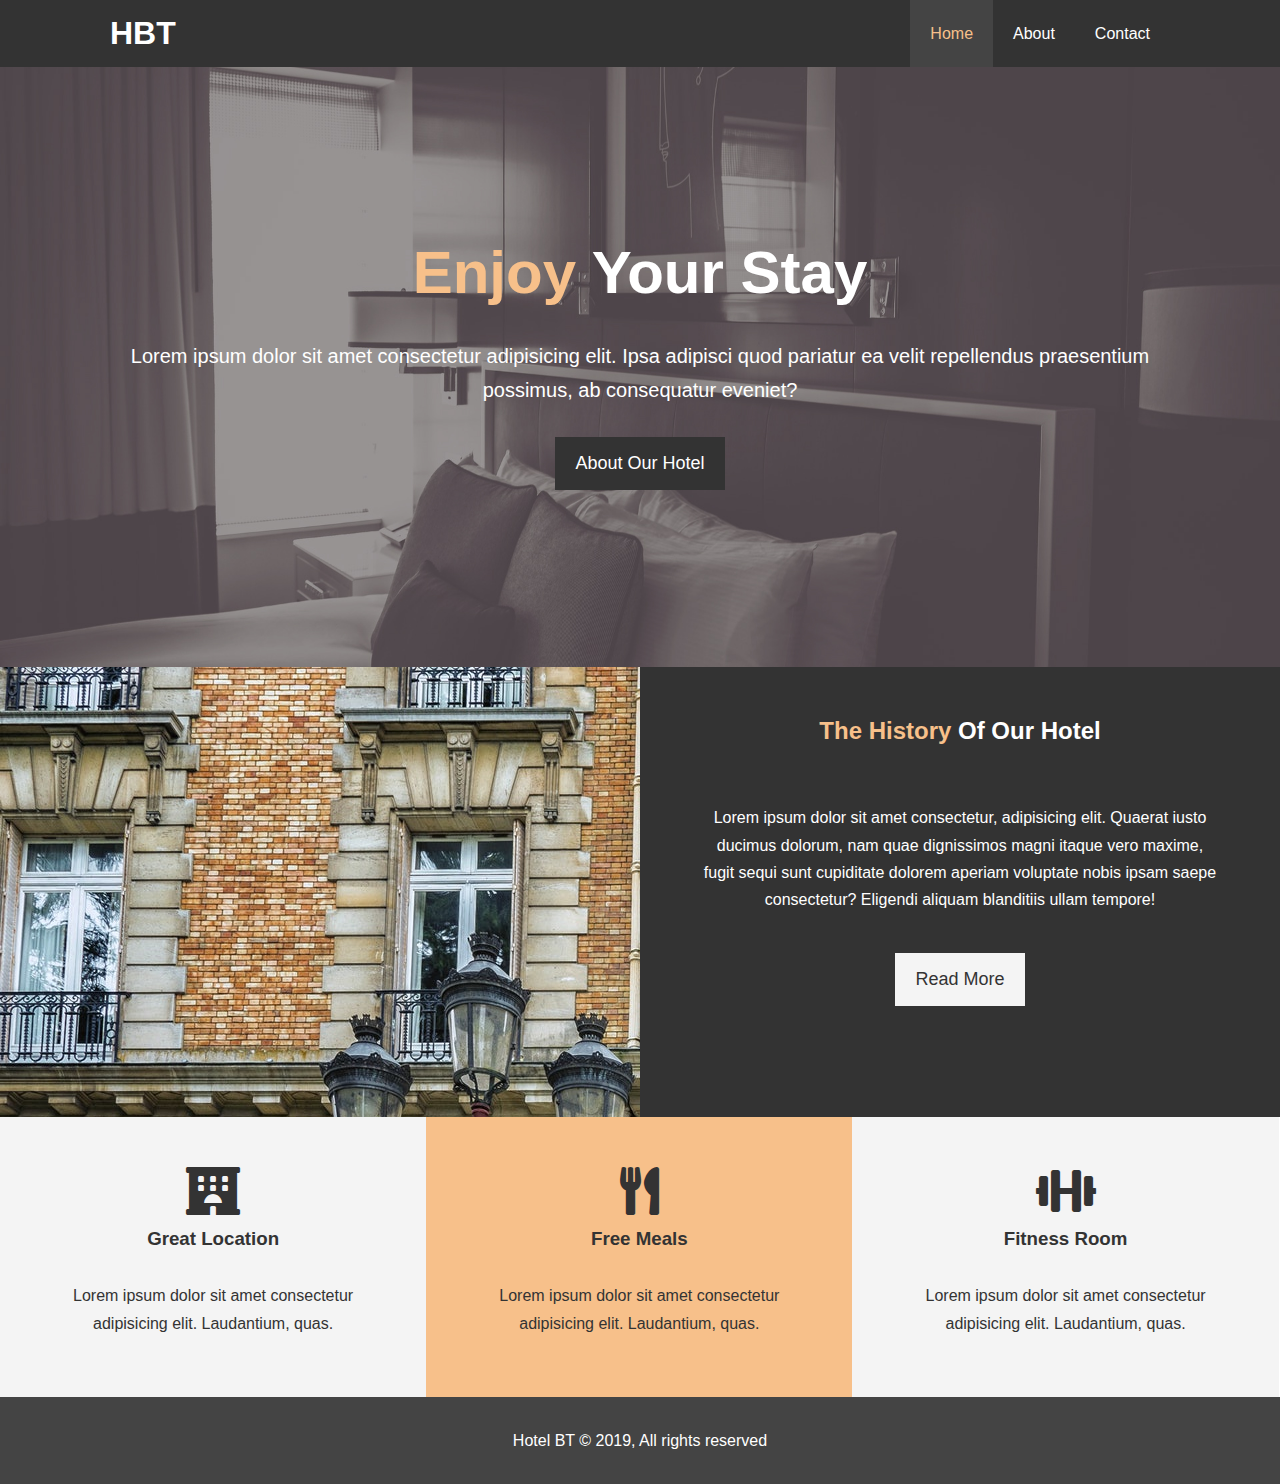
<file: index.html>
<!DOCTYPE html>
<html lang="en">
    <head>
        <meta charset="UTF-8">
        <meta name="viewport" content="width=device-width, initial-scale=1.0">
        <meta name="description" content="Welcome to the most extraordinary hotel in Boston Massachusetts">
        <meta name="keywords" content="hotel, boston hotel, new england hotel">
        <link href="/css/all.css" rel="stylesheet">
        <link rel="stylesheet" href="/css/style.css">
        <link rel="stylesheet" media="screen and (max-width: 768px)" href="/css/mobile.css">
        <title>Hotel BT | Welcome</title>
    </head>
    <body>
        <header>
            <nav id="navbar">
                <div class="container">
                    <h1 class="logo"><a href="index.html">HBT</a></h1>
                    <ul>
                        <li><a class="current" href="index.html">Home</a></li>
                        <li><a href="about.html">About</a></li>
                        <li><a href="contact.html">Contact</a></li>
                    </ul>
                </div>
            </nav>
            <div id="showcase">
                <div class="container">
                    <div class="showcase-content">
                        <h1><span class="text-primary">Enjoy</span> Your Stay</h1>
                        <p class="lead">Lorem ipsum dolor sit amet consectetur adipisicing elit. Ipsa adipisci quod pariatur ea velit repellendus praesentium possimus, ab consequatur eveniet?</p>
                        <a class="btn" href="about.html">About Our Hotel</a>
                    </div>
                </div>
            </div>
        </header>
        <section id="home-info" class="bg-dark">
            <div class="info-img"></div>
            <div class="info-content">
                <h2>
                    <span class="text-primary">The History</span> Of Our Hotel
                </h2>
                <p>
                    Lorem ipsum dolor sit amet consectetur, adipisicing elit. Quaerat iusto ducimus dolorum, nam quae dignissimos magni itaque vero maxime, fugit sequi sunt cupiditate dolorem aperiam voluptate nobis ipsam saepe consectetur? Eligendi aliquam blanditiis ullam tempore!
                </p>
                <a class="btn btn-light" href="about.html">Read More</a>
            </div>
        </section>
        <section id="features">
            <div class="box bg-light">
                <i class="fas fa-hotel fa-3x"></i>
                <h3>Great Location</h3>
                <p>Lorem ipsum dolor sit amet consectetur adipisicing elit. Laudantium, quas.</p>
            </div>
            <div class="box bg-primary">
                <i class="fas fa-utensils fa-3x"></i>
                <h3>Free Meals</h3>
                <p>Lorem ipsum dolor sit amet consectetur adipisicing elit. Laudantium, quas.</p>
            </div>
            <div class="box bg-light">
                <i class="fas fa-dumbbell fa-3x"></i>
                <h3>Fitness Room</h3>
                <p>Lorem ipsum dolor sit amet consectetur adipisicing elit. Laudantium, quas.</p>
            </div>
        </section>

        <div class="clr"></div>
        <footer id="main-footer">
            <p>Hotel BT &copy; 2019, All rights reserved</p>
        </footer>
    </body>
</html>
</file>
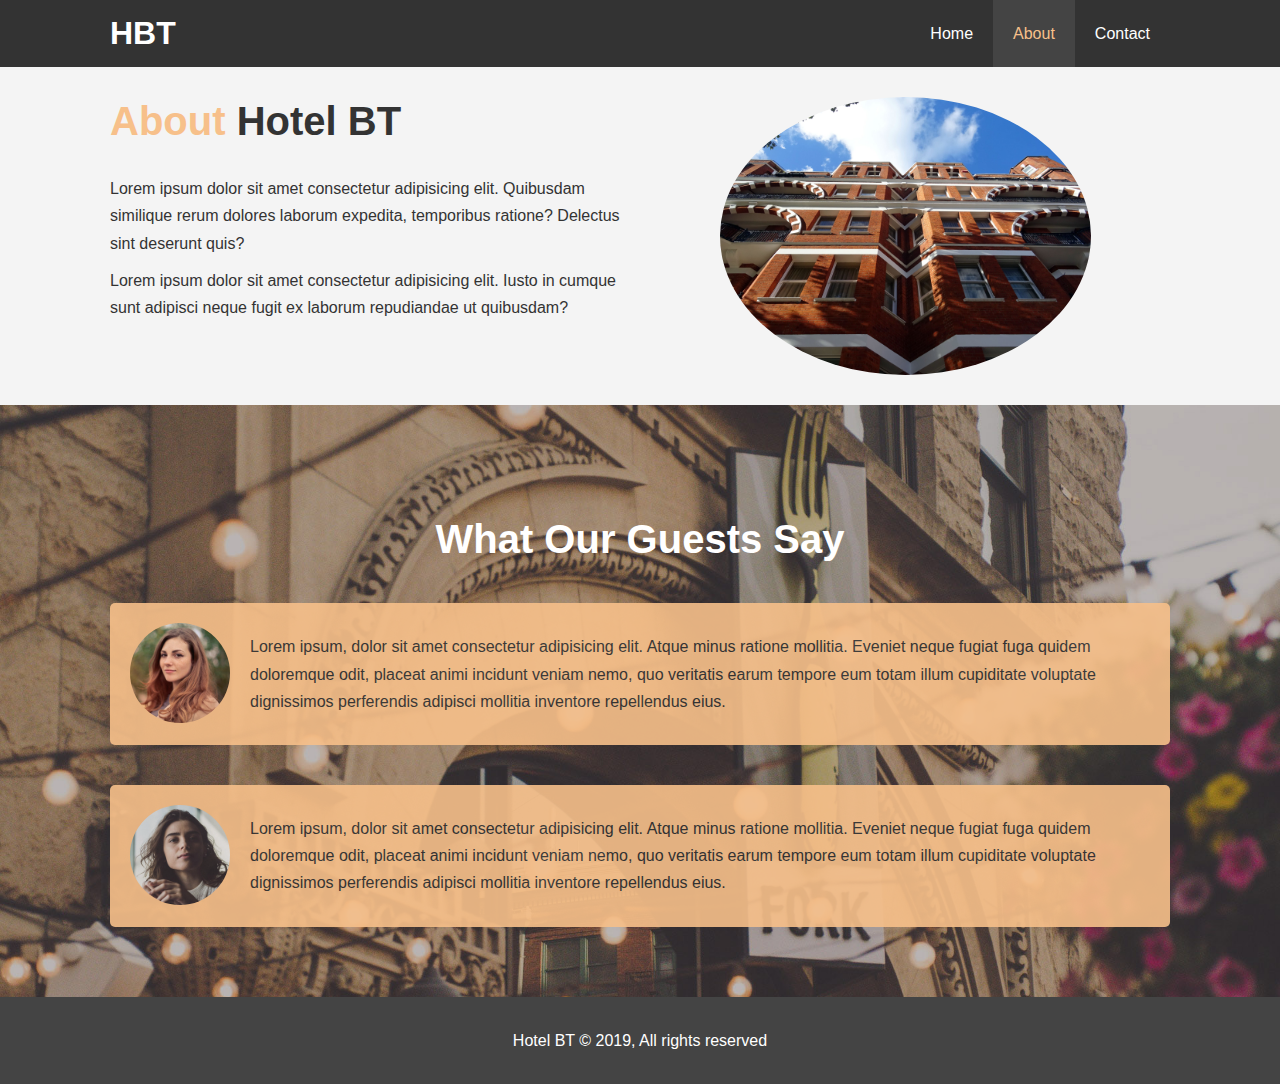
<file: about.html>
<!DOCTYPE html>
<html lang="en">
<head>
    <meta charset="UTF-8">
    <meta name="viewport" content="width=device-width, initial-scale=1.0">
    <meta name="description" content="Welcome to the most extraordinary hotel in Boston Massachusetts">
    <meta name="keywords" content="hotel, boston hotel, new england hotel">
    <link rel="stylesheet" href="/css/style.css">
    <link rel="stylesheet" media="screen and (max-width: 768px)" href="/css/mobile.css">
    <title>Hotel BT | About</title>
</head>
<body>
    <header>
        <nav id="navbar">
            <div class="container">
                <h1 class="logo"><a href="index.html">HBT</a></h1>
                <ul>
                    <li><a href="index.html">Home</a></li>
                    <li><a class="current" href="about.html">About</a></li>
                    <li><a href="contact.html">Contact</a></li>
                </ul>
            </div>
        </nav>
        </div>
    </header>
    <section id="about-info" class="bg-light py-3">
        <div class="container">
            <div class="info-left">
                <h1 class="l-heading"><span class="text-primary">About</span> Hotel BT</h1>
                <p>Lorem ipsum dolor sit amet consectetur adipisicing elit. Quibusdam similique rerum dolores laborum expedita, temporibus ratione? Delectus sint deserunt quis?</p>
                <p>Lorem ipsum dolor sit amet consectetur adipisicing elit. Iusto in cumque sunt adipisci neque fugit ex laborum repudiandae ut quibusdam?</p>
            </div>
            <div class="info-right">
                <img src="./img/photo-2.jpg" alt="Hotel">
            </div>
        </div>
    </section>

    <div class="clr"></div>
    <section id="testimonials" class="py-3">
        <div class="container">
            <h2 class="l-heading">What Our Guests Say</h2>
            <div class="testimonial bg-primary">
                <img src="/img/person-1.jpg" alt="Samantha">
                <p>Lorem ipsum, dolor sit amet consectetur adipisicing elit. Atque minus ratione mollitia. Eveniet neque fugiat fuga quidem doloremque odit, placeat animi incidunt veniam nemo, quo veritatis earum tempore eum totam illum cupiditate voluptate dignissimos perferendis adipisci mollitia inventore repellendus eius.</p>
            </div>
            <div class="testimonial bg-primary">
                <img src="/img/person-2.jpg" alt="Jen">
                <p>Lorem ipsum, dolor sit amet consectetur adipisicing elit. Atque minus ratione mollitia. Eveniet neque fugiat fuga quidem doloremque odit, placeat animi incidunt veniam nemo, quo veritatis earum tempore eum totam illum cupiditate voluptate dignissimos perferendis adipisci mollitia inventore repellendus eius.</p>
            </div>
        </div>
    </section>
    <footer id="main-footer">
        <p>Hotel BT &copy; 2019, All rights reserved</p>
    </footer>
</body>
</html>
</file>
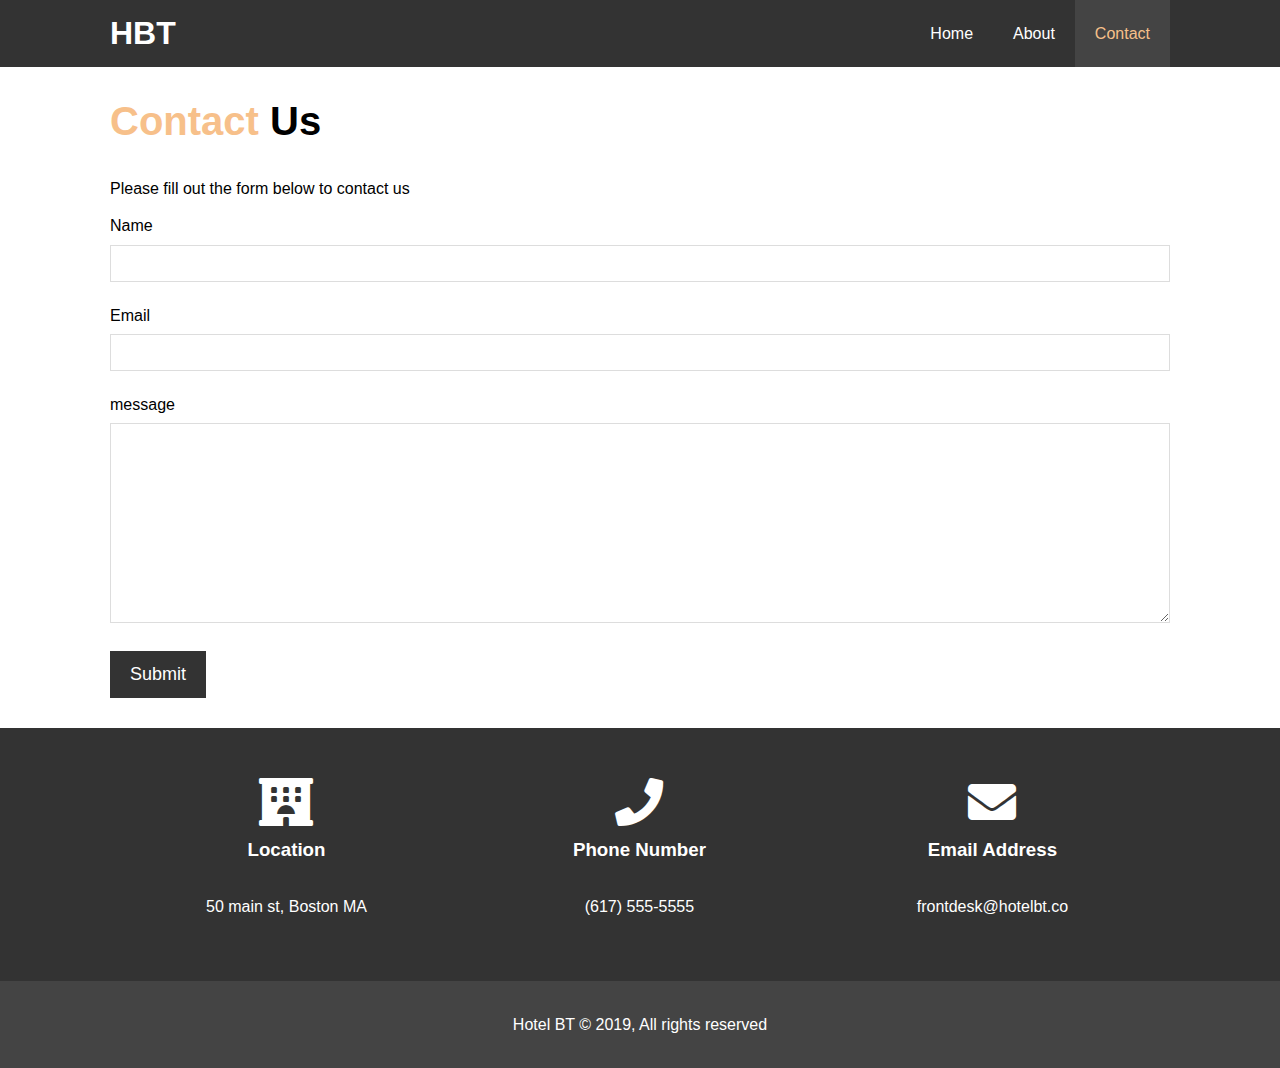
<file: contact.html>
<!DOCTYPE html>
<html lang="en">
<head>
    <meta charset="UTF-8">
    <meta name="viewport" content="width=device-width, initial-scale=1.0">
    <meta name="description" content="Welcome to the most extraordinary hotel in Boston Massachusetts">
    <meta name="keywords" content="hotel, boston hotel, new england hotel">
    <link href="/css/all.css" rel="stylesheet">
    <link rel="stylesheet" href="/css/style.css">
    <link rel="stylesheet" media="screen and (max-width: 768px)" href="/css/mobile.css">
    <title>Hotel BT | Contact</title>
</head>
<body>
    <header>
        <nav id="navbar">
            <div class="container">
                <h1 class="logo"><a href="index.html">HBT</a></h1>
                <ul>
                    <li><a href="index.html">Home</a></li>
                    <li><a href="about.html">About</a></li>
                    <li><a class="current" href="contact.html">Contact</a></li>
                </ul>
            </div>
        </nav>
        </div>
    </header>
    <section id="contact-form" class="py-3">
        <div class="container">
            <h1 class="l-heading"><span class="text-primary"> Contact</span> Us</h1>
            <p>Please fill out the form below to contact us</p>
            <form action="process.php">
                <div class="form-group">
                    <label for="name">Name</label>
                    <input type="text" name="name" id="name">
                </div>
                <div class="form-group">
                    <label for="email">Email</label>
                    <input type="email" name="email" id="email">
                </div>
                <div class="form-group">
                    <label for="message">message</label>
                    <textarea type="text" name="message" id="message"></textarea>
                </div>
                <button type="submit" class="btn">Submit</button>
            </form>
        </div>
    </section>
    <section id="contact-info" class="bg-dark">
        <div class="container">
            <div class="box">
                <i class="fas fa-hotel fa-3x"></i>
                <h3>Location</h3>
                <p>50 main st, Boston MA</p>
            </div>
            <div class="box">
                <i class="fas fa-phone fa-3x"></i>
                <h3>Phone Number</h3>
                <p>(617) 555-5555</p>
            </div>
            <div class="box">
                <i class="fas fa-envelope fa-3x"></i>
                <h3>Email Address</h3>
                <p>frontdesk@hotelbt.co</p>
            </div>
        </div>
    </section>
    <footer id="main-footer">
        <p>Hotel BT &copy; 2019, All rights reserved</p>
    </footer>
</body>
</html>
</file>
<file: css/mobile.css>
#navbar .logo {
    float: none;
    text-align: center;
}

#navbar ul, #navbar ul li {
    float: none;
}

#navbar ul li a {
    padding: 5px;
    border-bottom: #444 dotted 1px;
}

/* Showcase */
#showcase {
    height: 100%;
}

#showcase .showcase-content {
    padding-top: 70px;
    padding-bottom: 30px;
}

/* Home info */
#home-info .info-img {
    display: none;
}

#home-info .info-content {
    float: none;
    width: 100%;
    min-height: 100%;
    text-align: center;
    padding: 50px 30px;
    overflow: hidden;
}

/* boxes */

.box {
    float: none;
    width: 100%;
}

/* About */
#about-info .info-right,
#about-info .info-left {
    float: none;
    width: 100%;
}

.l-heading {
    text-align: center;
}

#about-info .info-right {
    margin-top: 30px;
}

/* contact-info */

#contact-info .box {
    border-bottom: #444 dotted 1px;
}
</file>
<file: css/style.css>
/* Reset */
* {
    margin: 0;
    padding: 0;
    box-sizing: border-box;
}

/* Main Styling */
body, html {
    font-family: 'Segoe UI', Tahoma, Geneva, Verdana, sans-serif;
    line-height: 1.7em;
}

a {
    color: #333;
    text-decoration: none;
}

h1, h2, h3 {
    padding-bottom: 20px;
}

p {
    margin: 10px 0;
}

/* Utility Classes*/
.container {
    margin: auto;
    max-width: 1100px;
    overflow: auto;
    padding: 0 20px;
}

.text-primary {
    color: #f7c08a;
}

.lead {
    font-size: 20px;
}

.btn {
    display: inline-block;
    font-size: 18px;
    color: white;
    background: #333;
    padding: 13px 20px;
    border: none;
    cursor: pointer;
}

.btn-light {
    background: #f4f4f4;
    color: #333;
}

.btn:hover {
    background: #f7c08a;
    color: #333;
}

.bg-dark {
    background: #333;
    color: #fff;
}

.bg-light {
    background: #f4f4f4;
    color: #333;
}

.bg-primary {
    color: #333;
    background: #f7c08a;
}

.clr {
    clear: both;
}

.l-heading {
    font-size: 40px;
    line-height: 1.2;
}

/* padding */
.py-1 {padding: 10px 0;}
.py-2 {padding: 20px 0;}
.py-3 {padding: 30px 0;}

/* Navbar */
#navbar {
    background: #333;
    color: white;
    overflow: auto;
}

#navbar a {
    color: white;
}

#navbar .logo {
    float: left;
    padding-top: 20px;
}

#navbar ul {
    list-style: none;
    float: right;
}

#navbar ul li {
    float: left;
}

#navbar ul li a {
    display: block;
    padding: 20px;
    text-align: center;
}

#navbar ul li a:hover,
#navbar ul li a.current {
    background: #444;
    color: #f7c08a;
}

/* Showcase */
#showcase {
    background: url('../img/showcase.jpg') no-repeat center center/cover;
    height: 600px;
}

#showcase .showcase-content {
    color: #fff;
    text-align: center;
    padding-top: 170px;
}

#showcase .showcase-content h1 {
    font-size: 60px;
    line-height: 1.2em;
}

#showcase .showcase-content p {
    padding-bottom: 20px;
    line-height: 1.7em;
}

/* Home info */
#home-info {
    height: 450px;
}

#home-info .info-img {
    float: left;
    width: 50%;
    background: url('../img/photo-1.jpg') no-repeat;
    min-height: 100%;
}

#home-info .info-content {
    float: right;
    width: 50%;
    min-height: 100%;
    text-align: center;
    padding: 50px 30px;
    overflow: hidden;
}

#home-info .info-content p {
    padding: 30px;
}

/* features */
.box {
    float: left;
    width: 33.3%;
    padding: 50px;
    text-align: center;
}

.box i {
    margin-bottom: 10px;
}

/* About Info */
#about-info .info-right {
    float: right;
    width: 50%;
    min-height: 100%;
}

#about-info .info-right img {
    display: block;
    margin: auto;
    width: 70%;
    border-radius: 50%;
}

#about-info .info-left {
    float: left;
    width: 50%;
    min-height: 100%;
}

/* Testimonials */
#testimonials {
    height: 100%;
    background: url('../img/test-bg.jpg') no-repeat center center/cover;
}

#testimonials h2 {
    color: #fff;
    text-align: center;
    padding-bottom: 40px;
    padding-top: 80px;
}

#testimonials .testimonial {
    padding: 20px;
    margin-bottom: 40px;
    border-radius: 5px;
    opacity: 0.9;
}

#testimonials .testimonial img {
    width: 100px;
    float: left;
    margin-right: 20px;
    border-radius: 50%;
}

/* Contact form */
#contact-form .form-group {
    margin-bottom: 20px;
}

#contact-form label {
    display: block;
    margin-bottom: 5px;
}

#contact-form input, 
#contact-form textarea {
    width: 100%;
    padding: 10px;
    border: 1px #ddd solid;
}

#contact-form textarea {
    height: 200px;
}

#contact-form input:focus, 
#contact-form textarea:focus {
    outline: none;
    border-color: #f7c08a;
}

/* Footer */
#main-footer {
    text-align: center;
    background: #444;
    color: #fff;
    padding: 20px;
}
</file>
